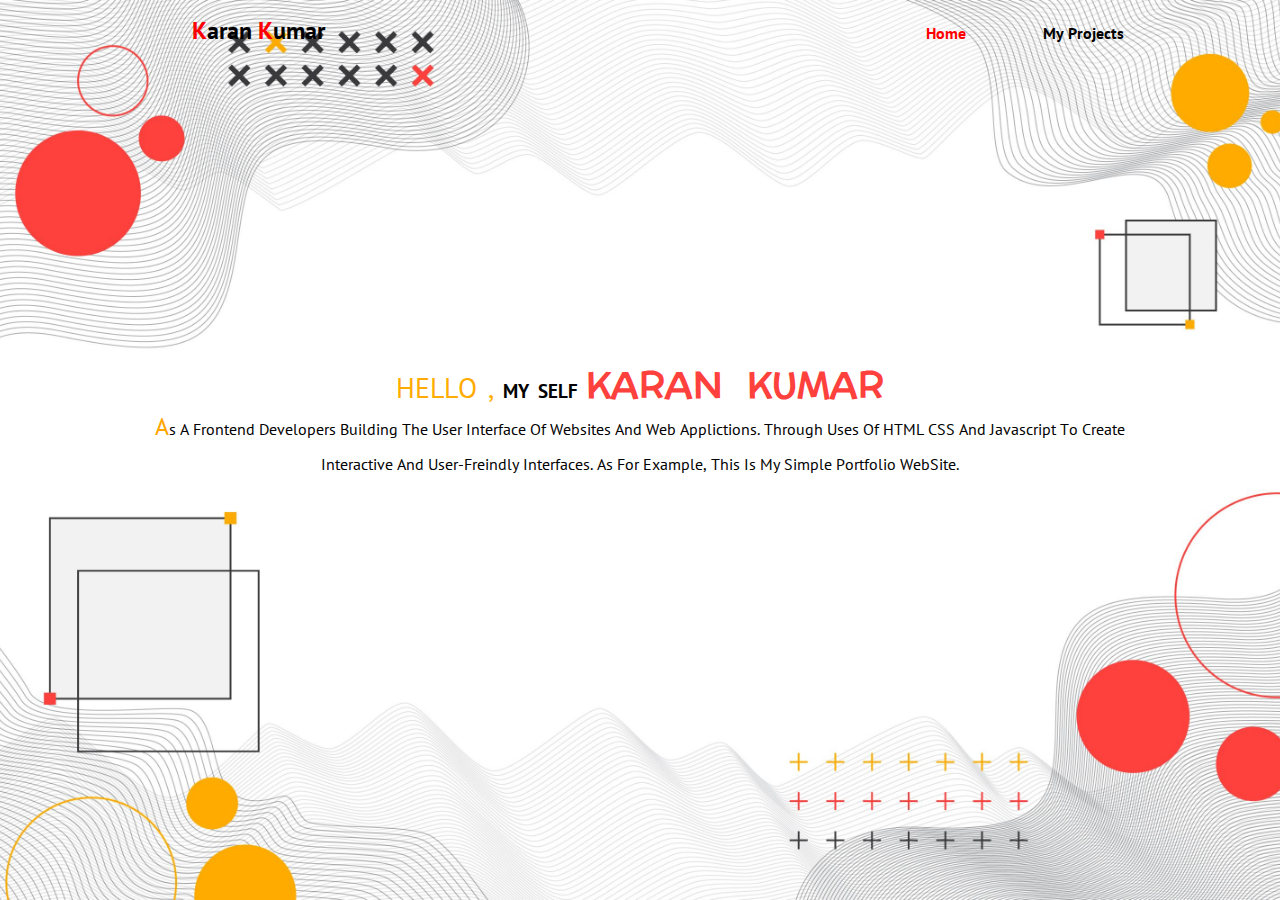
<file: index.html>
<!DOCTYPE html>
<html lang="en">

<head>
  <meta charset="UTF-8">
  <meta name="viewport" content="width=device-width, initial-scale=1.0">
  <title>PortFolio</title>
  <link rel="icon" type="image/svg+xml" href="./assets/logo.svg" />
  <link rel="stylesheet" href="style.css">
  <link rel="stylesheet" href="Home.css">
  <link rel="stylesheet" href="animation.css">
  <link rel="preconnect" href="https://fonts.googleapis.com">
  <link rel="preconnect" href="https://fonts.gstatic.com" crossorigin>
  <link href="https://fonts.googleapis.com/css2?family=PT+Sans&display=swap" rel="stylesheet">
  <link href="https://fonts.googleapis.com/css2?family=Kalnia:wght@300&family=PT+Sans&family=Preahvihear&display=swap"
    rel="stylesheet">
</head>

<body>

  <span class="bt">
    <img src="./Ball/sc.png " alt="cross">
    <img src="./Ball/sc1.png " alt="cross">
    <img src="./Ball/sc2.png " alt="cross">
    <img src="./Ball/sc3.png " alt="cross">
    <img src="./Ball/sc4.png " alt="cross">
  </span>
  <span class="tp">
    <img src="./Cross/cr.png" alt="cross">
    <img src="./Cross/cr1.png" alt="cross">
    <img src="./Cross/cr2.png" alt="cross">
    <img src="./Cross/cr3.png" alt="cross">
    <img src="./Cross/cr4.png" alt="cross">
  </span>

  <header>
    <input type="checkbox" id="check" >
    <label for="check" class="checkbtn" >
      <span class="menu tg menubtn"  id="menu">&#9776;</span>
    </label>
    <div class="nav">

      <div class="navhead"><span>K</span>aran <span>K</span>umar</div>
      <div class="list">
        <ul>
          <li class="navlist "><a href="index.html" class="active link">Home</a></li>
         
          <li class="navlist "><a href="MyProject.html" class="link">My Projects</a></li>
        </ul>
      </div>
    </div>

  </header>

  <section>

    <div class="cont">
      <h3><span> HELLO ,</span> MY SELF <span> KARAN KUMAR </span></h3>
      <p>As a frontend developers building the user interface of websites and web applictions. Through uses of HTML CSS
        and Javascript to create interactive and user-freindly interfaces. As for example, This is My Simple Portfolio
        WebSite. </p>
    </div>

  </section>
  <footer>

  </footer>

  <script src="index.js"></script>
</body>

</html>
</file>
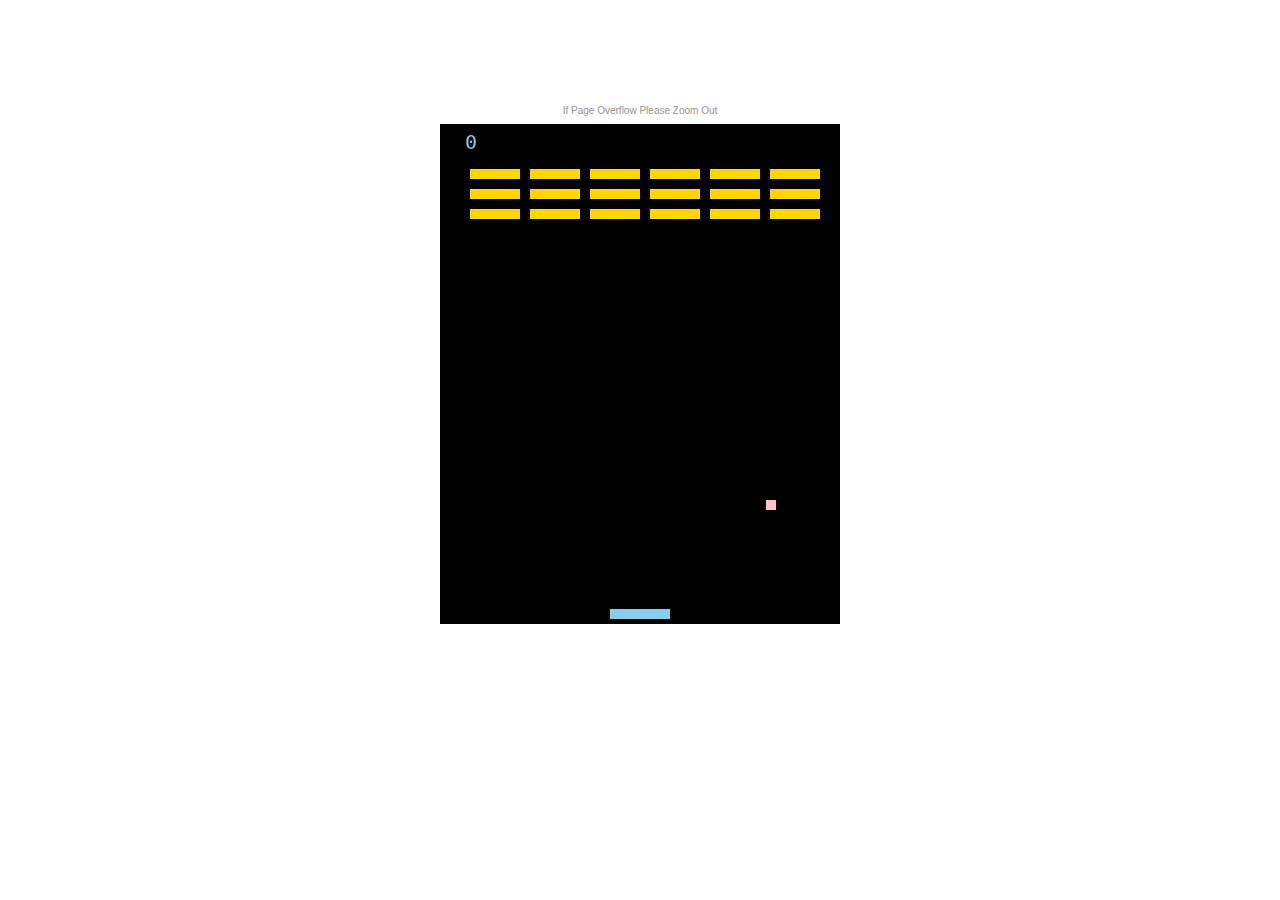
<file: Projects/BrickBall/index.html>
<!DOCTYPE html>
<html lang="en">
<head>
  <meta charset="UTF-8">
  <meta http-equiv="X-UA-Compatible" content="IE=Edge">
  <meta name="viewport" content="width=device-width, initial-scale=1">

  <title>HIT THE BRICK</title>
  
  <link rel="stylesheet" href="style.css">
</head>

<body>
  <p >If Page Overflow Please Zoom Out</p>
  <canvas id="board">
    
  </canvas>
  <div class="btns">
   <button id="reset" onclick="reset()" disabled>Play Again</button>
  </div>
  <script src="main.js"></script>
</body>
</html>
</file>
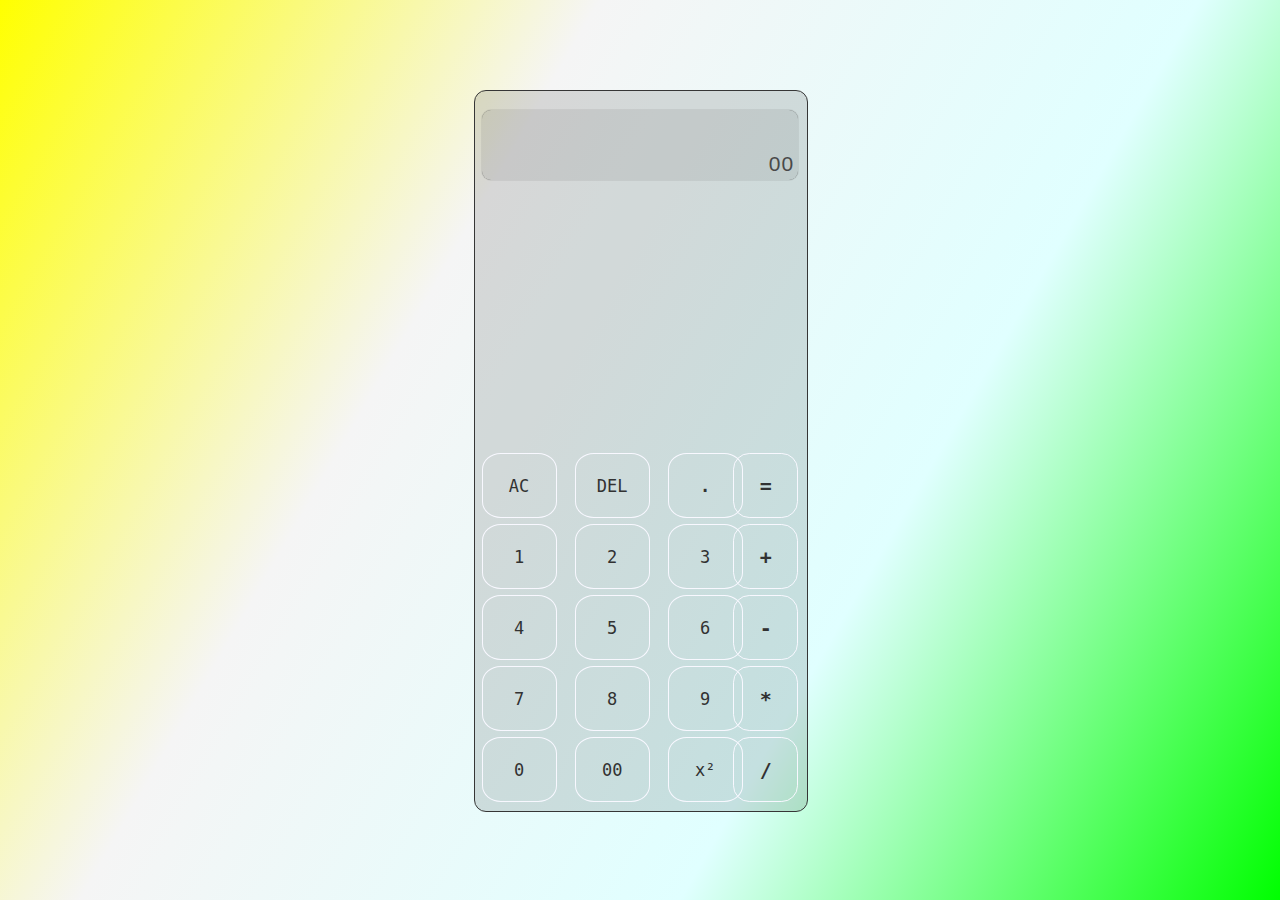
<file: Projects/Calculator/index.html>
<!DOCTYPE html>
<html lang="en">
<head>
  <meta charset="UTF-8">
  <meta http-equiv="X-UA-Compatible" content="IE=Edge">
  <meta name="viewport" content="width=device-width, initial-scale=1">

  <title>Calculator</title>
  
  <!-- HTML -->
  

  <!-- Custom Styles -->
  <link rel="stylesheet" href="style.css">
</head>

<body>
  <div class="cont">
  <div class="screen">00
  <div class="inpScreen" id="process"></div>
  </div>
  
  <div class="grid">
    <div>
  <button id="bg">AC</button>
  <button id="del">DEL</button>
  <button id="font">.</button>
    </div>
    <div>
  <button>1</button>
  <button>2</button>
  <button>3</button>
    </div>
    <div>
  <button>4</button>
  <button>5</button>
  <button>6</button>
    </div>
    <div>
  <button>7</button>
  <button>8</button>
  <button>9</button>
    </div>
    <div>
  <button>0</button>
  <button>00</button>
  <button>x²</button>
  </div>
  </div>
  <div class="cal">
  <button>=</button>
  <button>+</button>
  <button>-</button>
  <button>*</button>
  <button>/</button>

  </div>
  </div>
  
  <script src="main.js"></script>
</body>
</html>
</file>
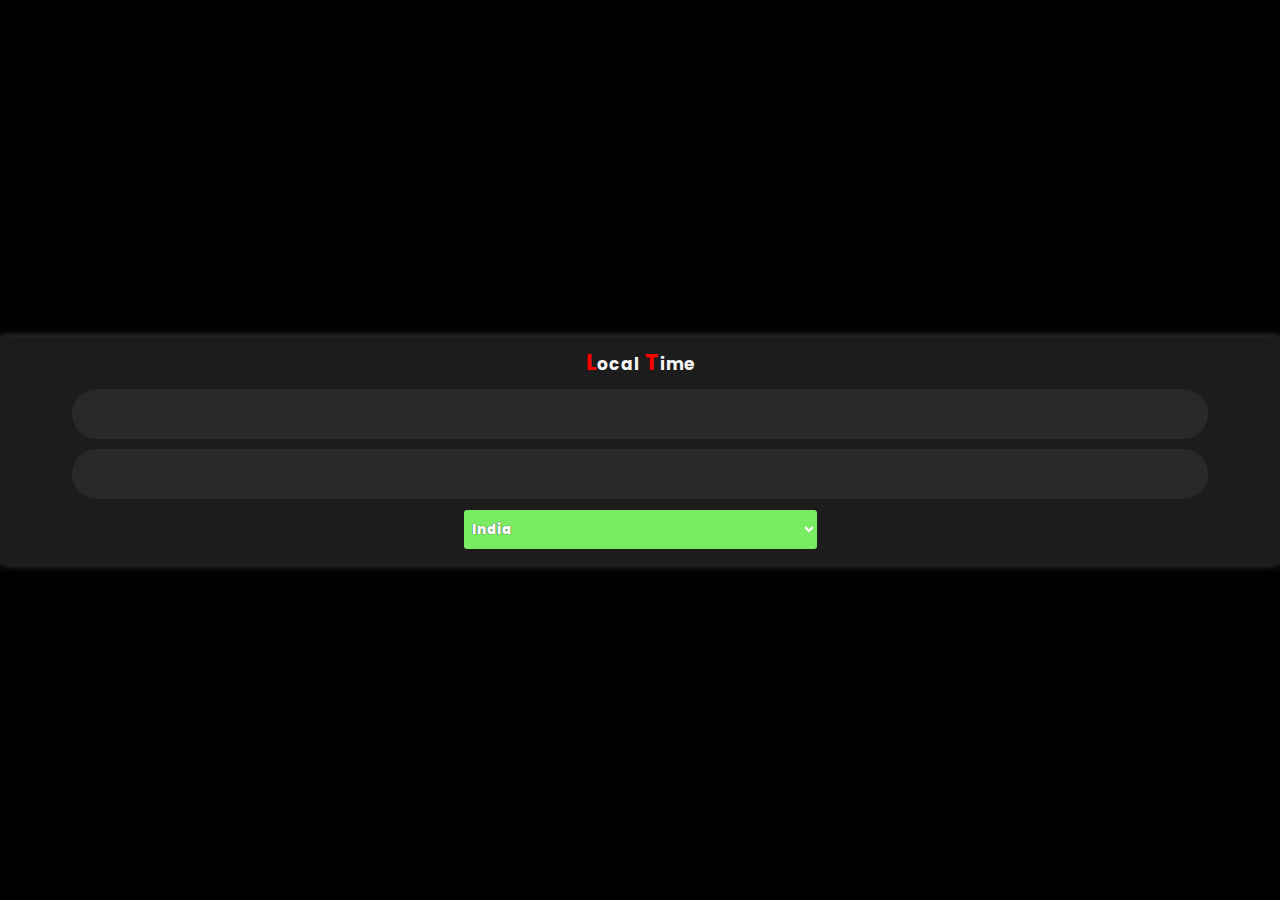
<file: Projects/LocalTime/index.html>
<!DOCTYPE html>
<html lang="en">
<head>
  <meta charset="UTF-8">
  <meta http-equiv="X-UA-Compatible" content="IE=Edge">
  <meta name="viewport" content="width=device-width, initial-scale=1">

  <title>Locale Country Time</title>
  
  <link rel="stylesheet" href="style.css">
  
    <link rel="preconnect" href="https://fonts.googleapis.com">
<link rel="preconnect" href="https://fonts.gstatic.com" crossorigin>
<link href="https://fonts.googleapis.com/css2?family=Montserrat+Alternates:wght@600&family=Open+Sans&family=Playpen+Sans:wght@400;500&family=Poppins:wght@200&family=Tilt+Neon&display=swap" rel="stylesheet">
  
</head>

<body>
  
  <div class="cont">
    <h3>Local <span class="span">T</span>ime</h3>
    <div id="D_show" class="div"></div>
    <div id="T_show" class="div"></div>
    <select id="country" class="select">
    </select>
    
  </div>

  <script type="module" src="main.js"></script>
</body>
</html>
</file>
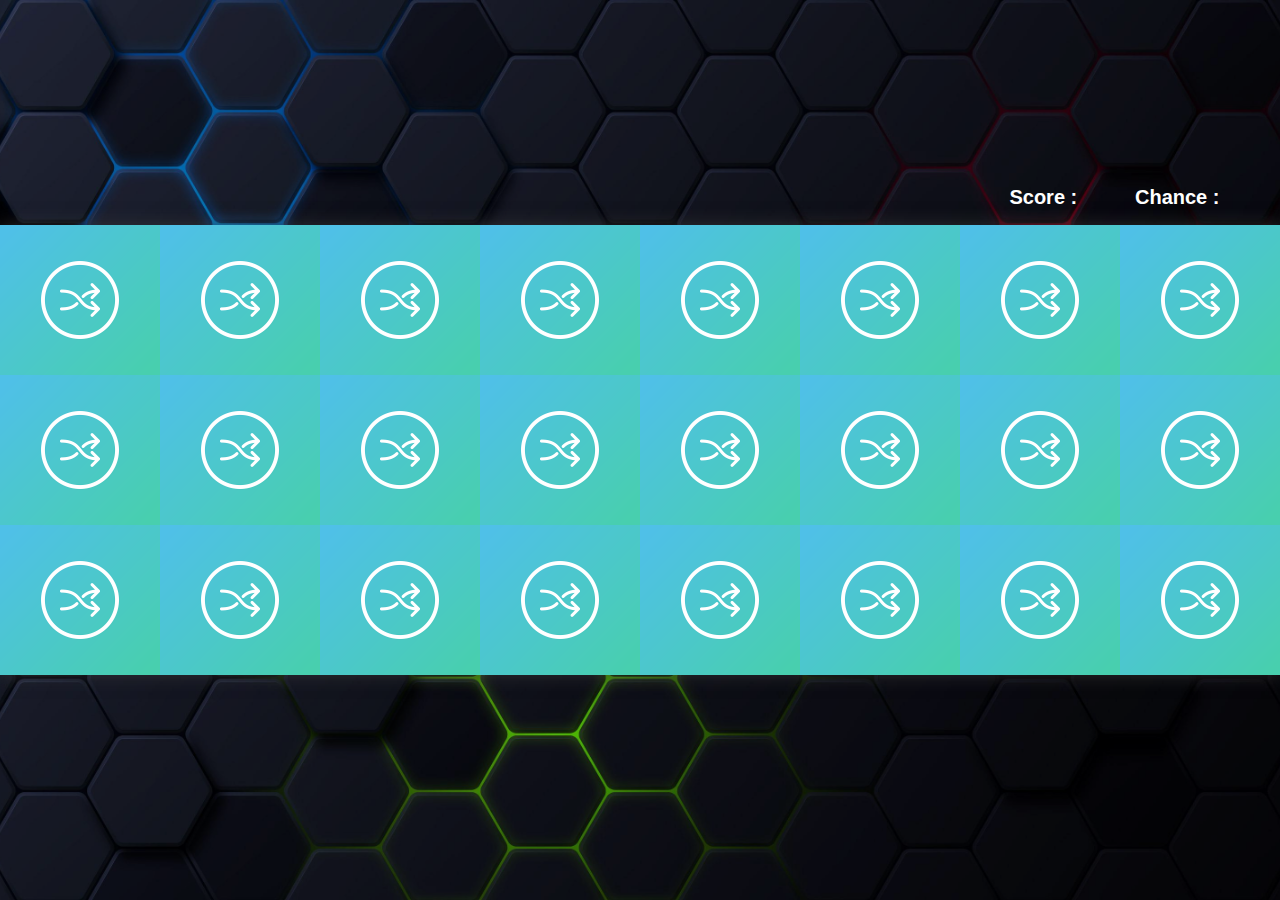
<file: Projects/Memory Game/index.html>
<!DOCTYPE html>
<html lang="en">
<head>
  <meta charset="UTF-8">
  <meta http-equiv="X-UA-Compatible" content="IE=Edge">
  <meta name="viewport" content="width=device-width, initial-scale=1">

  <title>Memory Game</title>
  
  <link rel="stylesheet" href="style.css">
</head>

<body>
  <div id="root">
    
    <div class="Numbers">
    <span id="score">Score : </span>
    <span id="no_of_try">Chance : </span>
    <br>
  </div>
  </div>
  
  <script src="main.js"></script>
</body>
</html>
</file>
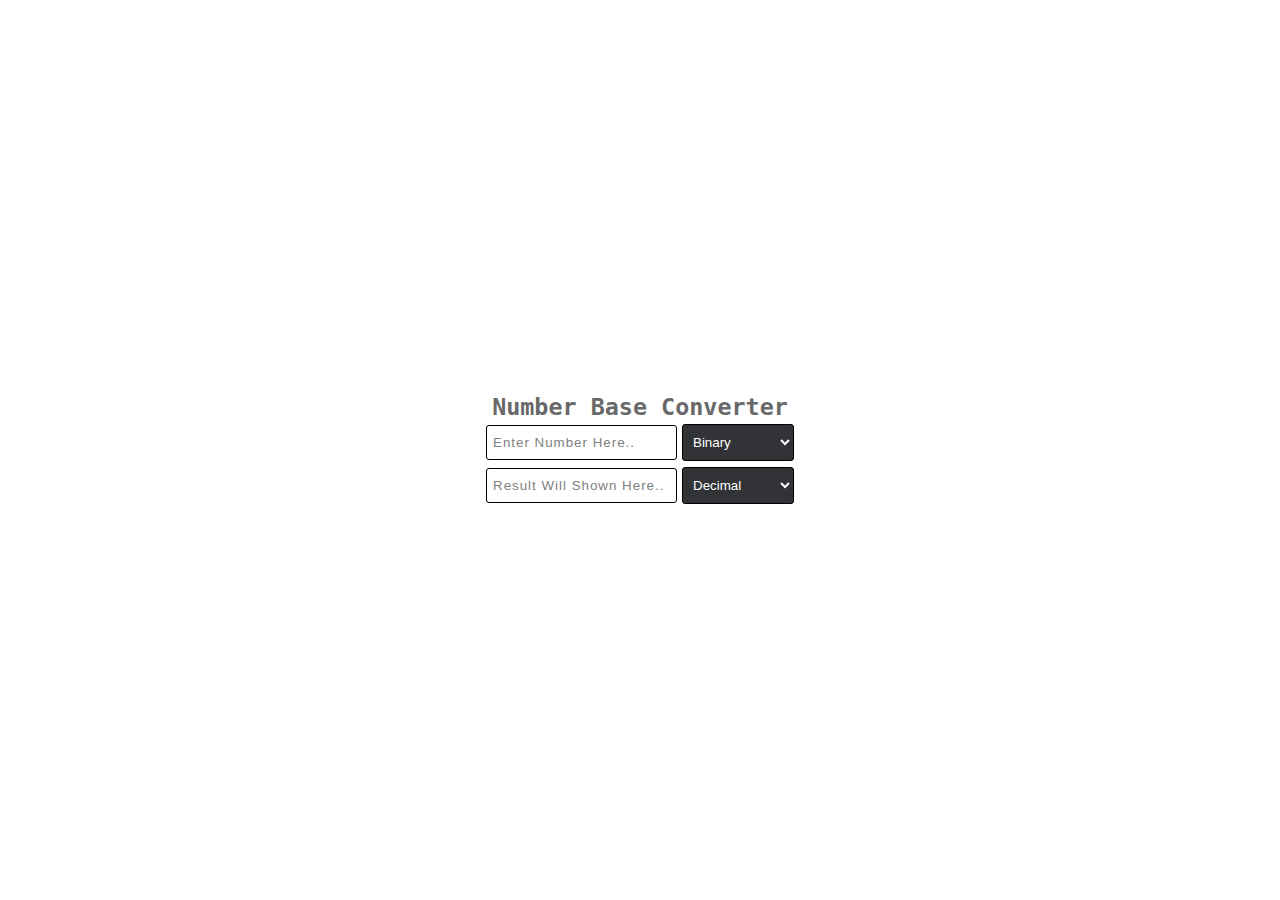
<file: Projects/Number Base Converter/index.html>
<!DOCTYPE html>
<html lang="en">
<head>
  <meta charset="UTF-8">
  <meta http-equiv="X-UA-Compatible" content="IE=Edge">
  <meta name="viewport" content="width=device-width, initial-scale=1">

  <title>Number Base Converter</title>
  
  <link rel="stylesheet" href="style.css">
</head>

<body>
  <div class="cont">
    <h3>Number Base Converter</h3>
    <div class="write">
  <input id="num" type="number" onkeyup="log()" onblur="log()" placeholder="Enter Number Here..">
  <select id="from" onchange="log()">
    <option class="from" value="2">binary</option> 
  <option class="from" value="8">octal</option>
  <option class="from" value="10">decimal</option> 
  <option class="from" value="16">hexadecimal</option>
  </select>
    </div>
  <div class="write">
  <input id="inpshow" readonly placeholder="Result Will Shown Here..">
  <select id="to" onchange="log()">
    <option value="2" class="to">binary</option>
    <option class="to" value="8">octal</option>
    <option class="to" value="10">decimal</option>
    <option class="to" value="16">hexadecimal</option>
  </select>
  </div>
  </div>
  <script src="main.js"></script>
</body>
</html>
</file>
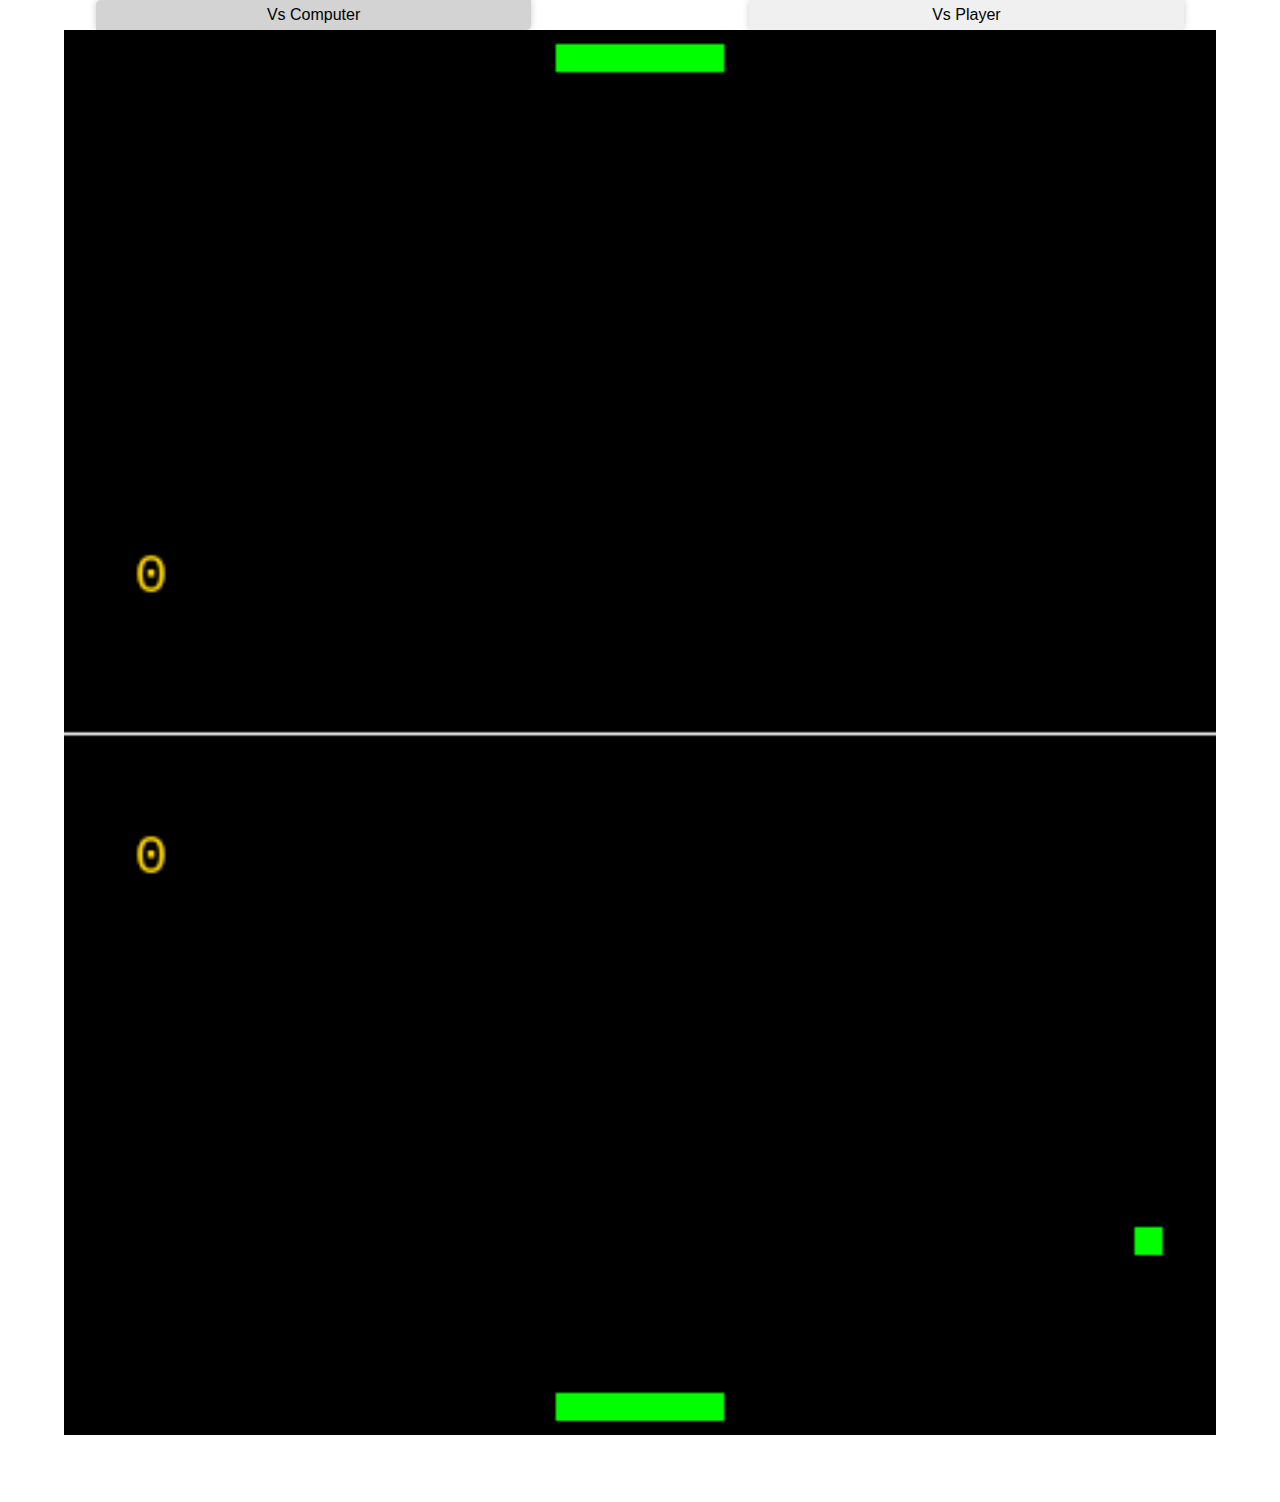
<file: Projects/PingPong/index.html>
<!DOCTYPE html>
<html lang="en">
<head>
  <meta charset="UTF-8">
  <meta http-equiv="X-UA-Compatible" content="IE=Edge">
  <meta name="viewport" content="width=device-width, initial-scale=1">

  <title>HIT THE BRICK</title>
  
  <link rel="stylesheet" href="style.css">
</head>

<body>
  <div class="btnwrapper">
    <button onclick="comp()" class="btn active">Vs Computer</button>
    <button onclick="play()" class="btn">Vs Player</button>
  </div>

  <div class="cont">
  <canvas id="board">
  </canvas>
  </div>
  <div class="btns">
   <button id="reset" onclick="reset()" disabled>Play Again</button>
  </div>
  <script src="main.js"></script>
</body>
</html>
</file>
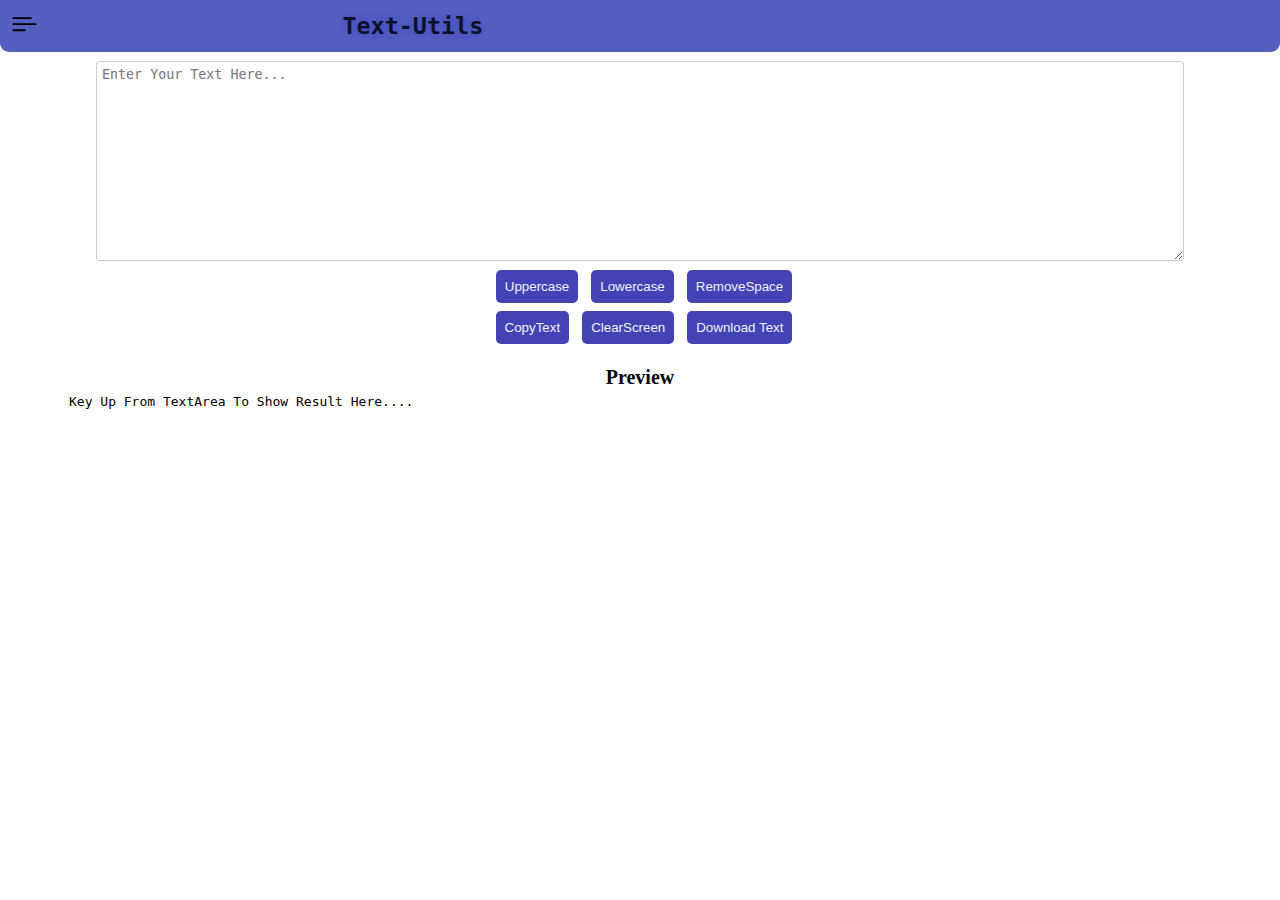
<file: Projects/TextUtils/index.html>
<!DOCTYPE html>
<html lang="en">
<head>
  <meta charset="UTF-8">
  <meta http-equiv="X-UA-Compatible" content="IE=Edge">
  <meta name="viewport" content="width=device-width, initial-scale=1">

  <title>Text-Utils</title>
  
  <link rel="stylesheet" href="style.css">
</head>

<body>
  <div class="nav">
    
    <div class="menubtn">
    <button id="menu">
      <svg clip-rule="evenodd" fill-rule="evenodd" fill="black" stroke-linejoin="round" stroke-miterlimit="2"
        width=" 29px" height="29px"
      viewBox="0 0 24 24" xmlns="http://www.w3.org/2000/svg"><path d="m13 16.745c0-.414-.336-.75-.75-.75h-9.5c-.414 0-.75.336-.75.75s.336.75.75.75h9.5c.414 0 .75-.336.75-.75zm9-5c0-.414-.336-.75-.75-.75h-18.5c-.414 0-.75.336-.75.75s.336.75.75.75h18.5c.414 0 .75-.336.75-.75zm-4-5c0-.414-.336-.75-.75-.75h-14.5c-.414 0-.75.336-.75.75s.336.75.75.75h14.5c.414 0 .75-.336.75-.75z" fill-rule="nonzero"/></svg>
      
    </button>
    <div class="list" id="list">
      <li><span class="outer" id="outer" onclick="modechange()">
        <span class="inner" id="inner"></span>
      </span></li>
    </div>
    </div>
    
    <div class="title">
      <h3>Text-Utils</h3>
    </div>
    
  </div>
  
  <div id="cont">
  <div class="box">
    <div class="inputarea">
      <textarea id="textarea" class="textarea" placeholder="Enter Your Text Here..." onchange="change()"></textarea>
    </div>
    <div class="button">
      <button onclick="upper()" id="up" class="funbtn">Uppercase</button>
      <button onclick="lower()" class="funbtn">Lowercase</button>
      <button onclick="space()" class="funbtn">RemoveSpace</button>
    </div>
    <div class="button">
       <button onclick="copy()" class="funbtn">CopyText</button>
       <button onclick="cl()" class="funbtn">ClearScreen</button>
       <button id="savebtn" class="funbtn">Download Text</button>
    </div>
  </div>
  <div class="box">
    <h4>Preview</h4>
    <p id="para" class="para">Key Up From TextArea To Show Result Here....</p>
  </div>
  </div>
  <script src="main.js"></script>
</body>
</html>
</file>
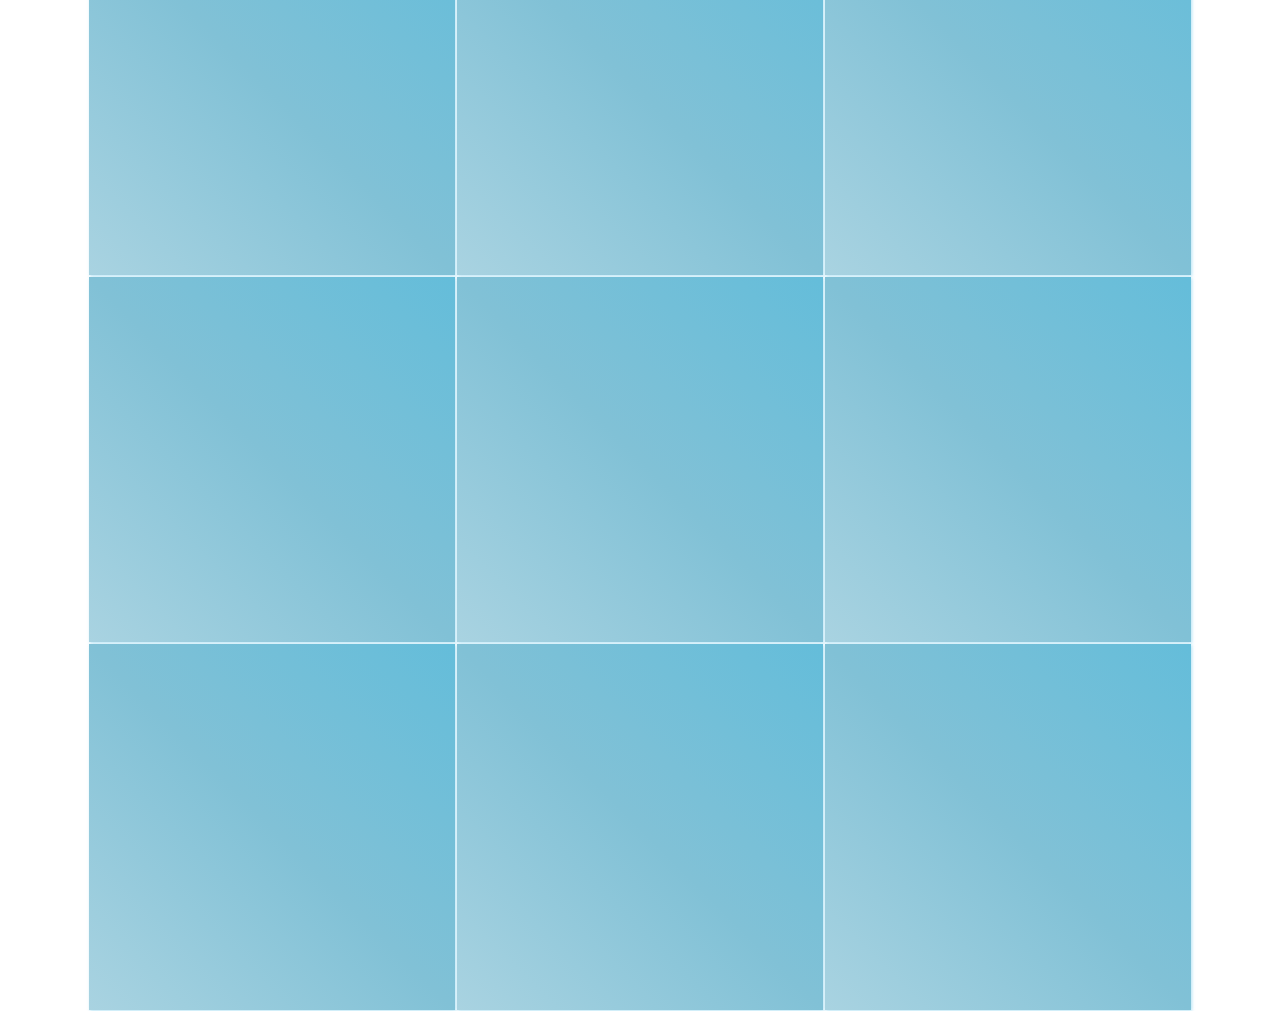
<file: Projects/Tic-Tac-Toe/index.html>
<!DOCTYPE html>
<html lang="en">
<head>
  <meta charset="UTF-8">
  <meta http-equiv="X-UA-Compatible" content="IE=Edge">
  <meta name="viewport" content="width=device-width, initial-scale=1">

  <title>Tic-Tac-Toe</title>
  
  <link rel="stylesheet" href="style.css">
</head>

<body>
  <div class="cont">
  <h4 id="res">Player X Won</h4>
  <h4 id="chnc">Player X Chance</h4>
  <div id="root">
  </div>
  <div class="btn">
  <button type="button" class="btnrest" id="btnrest">Reset</button>
  </div>
  </div>
  <script src="main.js"></script>
</body>
</html>
</file>
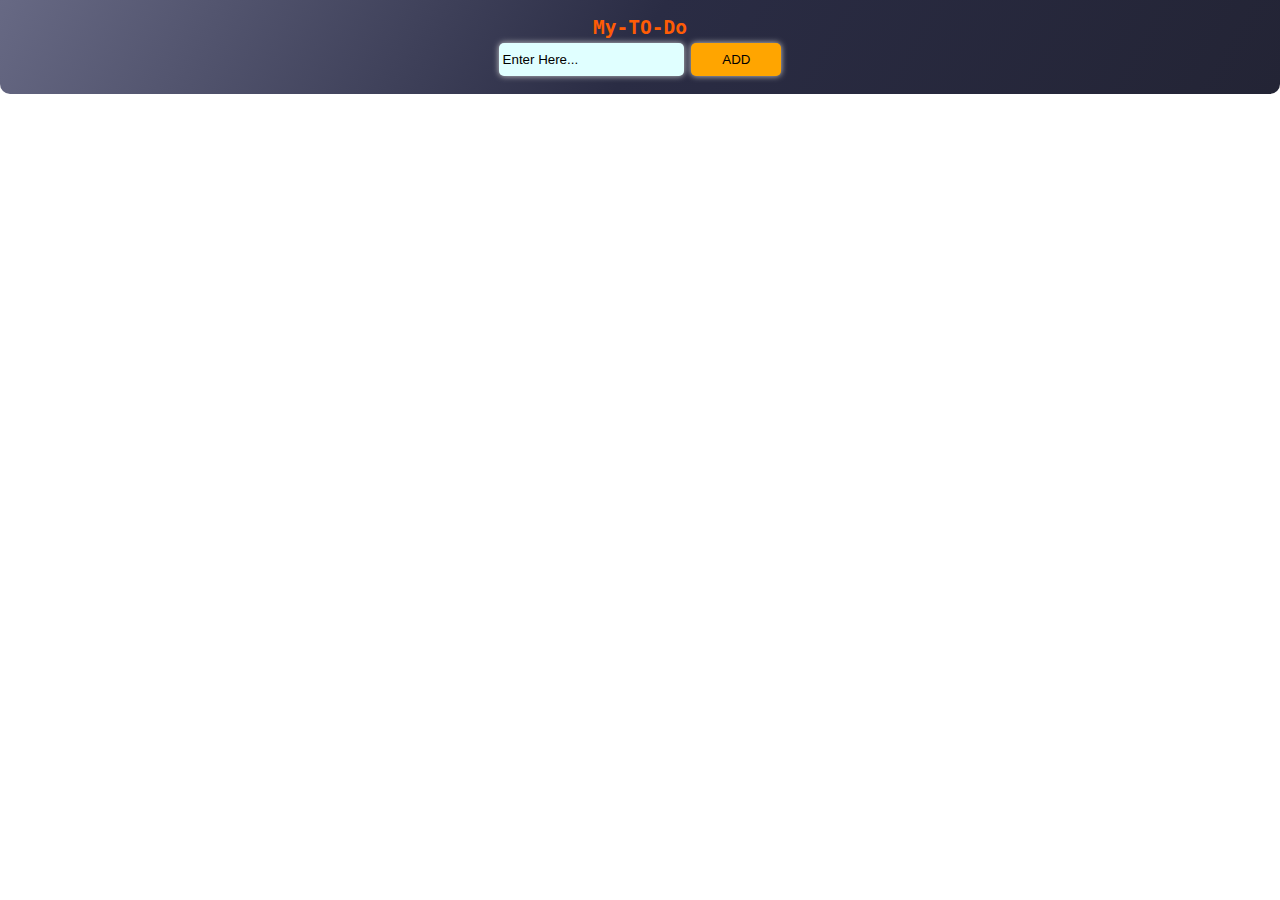
<file: Projects/ToDo/index.html>
<!DOCTYPE html>
<html lang="en">
<head>
  <meta charset="UTF-8">
  <meta http-equiv="X-UA-Compatible" content="IE=Edge">
  <meta name="viewport" content="width=device-width, initial-scale=1">

  <title>To-Do</title>
  
  <link rel="stylesheet" href="style.css">
</head>

<body>
  <div class="Box">
    <h2>My-TO-Do</h2>
    <input type="text" placeholder="Enter Here..." required class="input">
    <button class="add" onclick="add()">ADD</button>
  </div>
  <ul class="ul">
  
  </ul>
  
  <script src="main.js"></script>
</body>
</html>
</file>
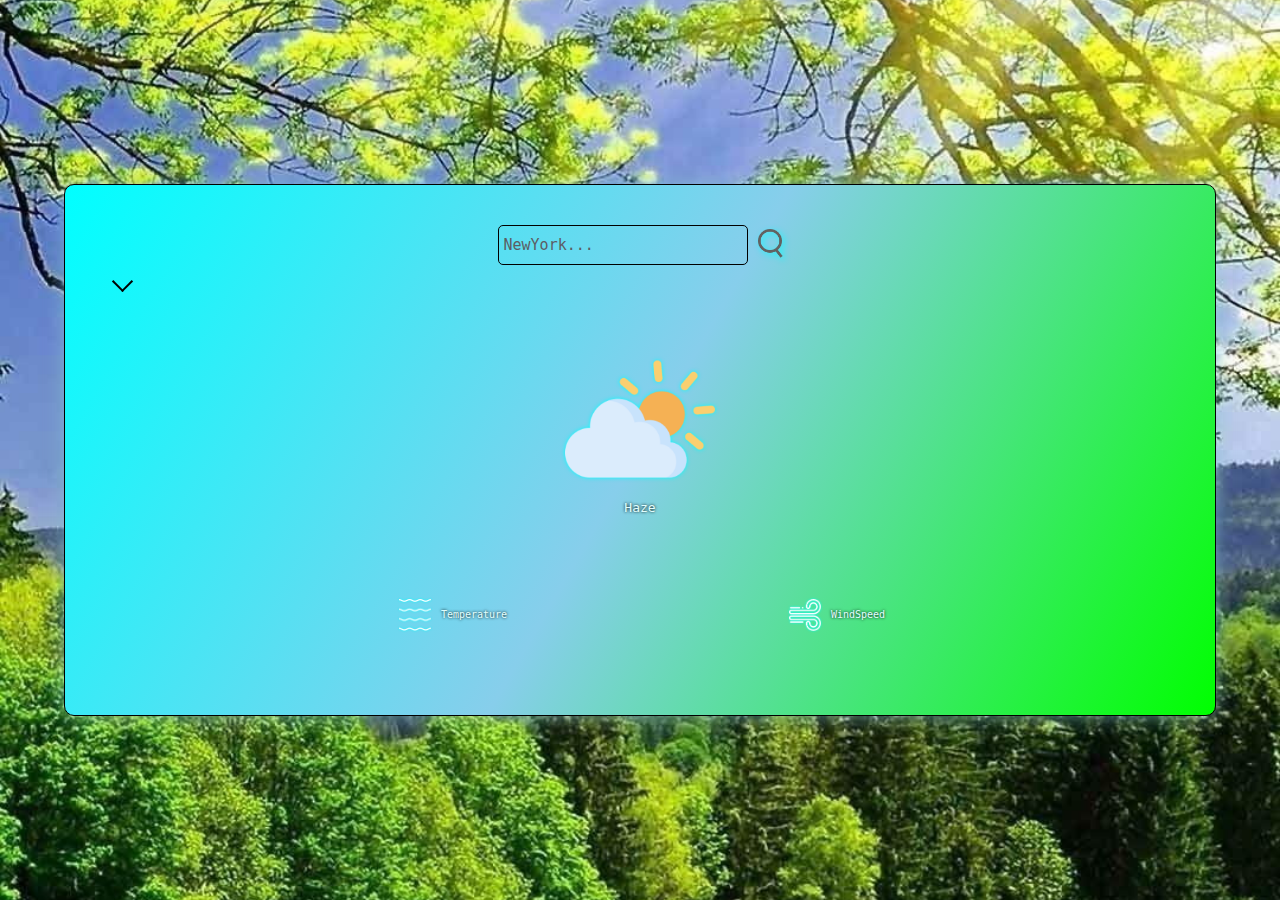
<file: Projects/WeatherApp/index.html>
<!DOCTYPE html>
<html lang="en">
<head>
  <meta charset="UTF-8">
  <meta http-equiv="X-UA-Compatible" content="IE=Edge">
  <meta name="viewport" content="width=device-width, initial-scale=1">

  <title>HTML</title>
  
  <!-- HTML -->
  

  <!-- Custom Styles -->
  <link rel="stylesheet" href="style.css">
</head>
<body>
  <div class="box">
    <div class="search_area">
  <input type="text" id="search" placeholder="NewYork...">
 
  <button id="submit"><img src="search.png" alt="search.png"></button>
    </div>
     <div class="abs">
       <button></button>
  <div class="drop">
    <ul>
      <li>Patna</li>
       <li>Goa</li>
        <li>New York</li>
        <li>Sydney</li>
        <li>Mumbai</li>
        <li>Washington</li>
        <li>Denmark</li>
        <li>Atlantic</li>
        <li>bangalore</li>
        <li>Delhi</li>
        <li>Paris</li>
        <li>London</li>
        <li>Atlanta </li>
        <li>Greece</li>
        <li>Tokyo</li>
        <li>Srinagar</li>
        <li>Wuhan</li>
        <li>Texas</li>
        <li>Bangkok</li>
        <li>Berlin</li>
        <li>Rio</li>
        <li>Chicago</li>
        <li>California</li>
        <li>tori</li>
    </ul>
  </div>
  </div>
    <div class="main_area">
      <img src="mist.png" alt="hl" id="img">
      <h3 id="head"></h3>
      <p id="text">Haze</p>
    </div>
    <div class="down_area">
      <div class="img_p">
        <img src="humidity.png" alt="">
        <div class="flex">
        <p id="temp"></p>
        <p id="hum">Temperature</p>
        </div>
      </div>
       <div class="img_p">
        <img src="wind.png" alt="">
        <div class="flex">
        <p id="speed"></p>
        <p id="hum">WindSpeed</p>
        </div>
      </div>
    </div>
  </div>
  <script src="main.js"></script>
</body>
</html>
</file>
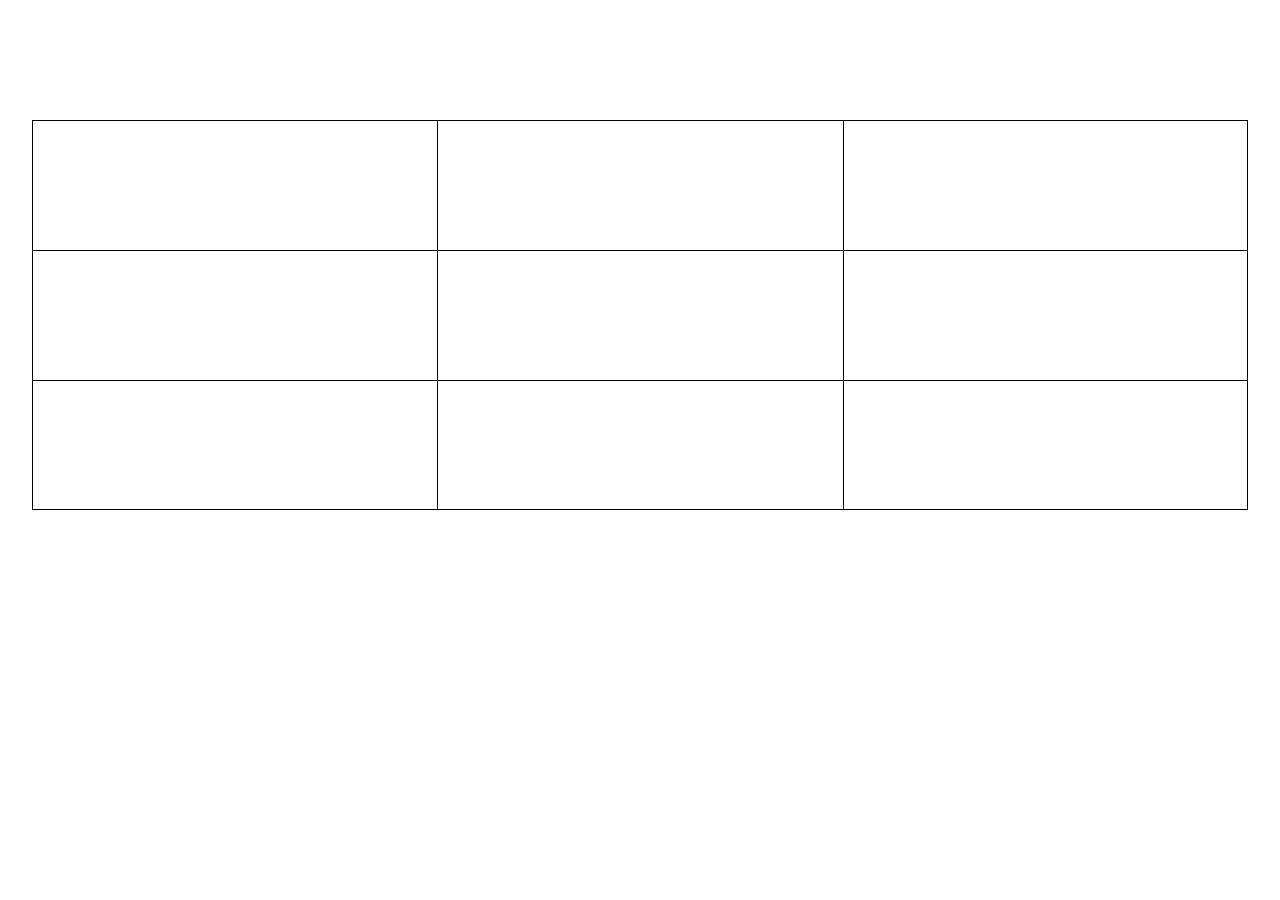
<file: Projects/WhacAMole/index.html>
<!DOCTYPE html>
<html lang="en">

<head>
  <meta charset="UTF-8">
  <meta http-equiv="X-UA-Compatible" content="IE=Edge">
  <meta name="viewport" content="width=device-width, initial-scale=1">

  <title>Whac a Mole</title>

  <link rel="stylesheet" href="style.css">
</head>

<body>
  
  <h2 id="time"></h2>
  <h2 id="score"></h2>
  
  <div class="cont">
    <div class="square" id="s1"></div>
    <div class="square" id="s2"></div>
    <div class="square" id="s3"></div>
    <div class="square" id="s4"></div>
    <div class="square" id="s5"></div>
    <div class="square" id="s6"></div>

    <div class="square" id="s7"></div>
    <div class="square" id="s8"></div>
    <div class="square" id="s9"></div>
   <button id="btn">Play Again</button>
  </div>
  <script src="main.js"></script>
</body>

</html>
</file>
<file: style.css>
* {
    margin: 0;
    padding: 0;
    box-sizing: border-box;
    text-decoration: none;
    list-style: none;
    font-family: 'PT Sans', sans-serif;
    font-kerning: none;
}

body {
    background: url("./bg/white.jpg");
    background-position: center;
    background-size: cover;
    min-height: 100vh;
    background-repeat: no-repeat;
}

.bt {
    position: absolute;
    bottom: 0;
    left: 0;
    text-align: center;
    right: 0;
    display: flex;
    justify-content: space-evenly;
    transition: 0.3s;
    z-index: -111;
}

.tp {
    position: absolute;
    top: 0;
    left: 0;
    text-align: center;
    right: 0;
    display: flex;
    justify-content: space-evenly;
    transition: 0.3s;
    z-index: -111;
}

.bt img {
    height: 40px;
    animation: go 5s linear infinite;
    z-index: -1;
    opacity: 0;
}

.tp img {
    height: 40px;
    animation: come 5s linear infinite;
    z-index: -1;
    opacity: 0;
}

.nav {
    display: flex;
    justify-content: space-between;
    align-items: baseline;
    padding: 15px 0px;
    z-index: 1111;
}

.nav .navhead {
    cursor: pointer;
    margin-left: 8em;
    font-size: 1.5em;
    font-weight: 600;
}

.nav .navhead span {
    color: red;
}

.nav .list ul {
    display: flex;
    width: 350px;
    margin-right: 5em;
    justify-content: space-evenly;
    align-items: center;
}

.nav .list ul li a {
    color: black;
    cursor: pointer;
    font-weight: 600;

}

.nav .list ul li {
    transition: 0.3s;
}

.nav .list ul li:hover {
    transform: translateY(-6px);
}

.active {
    color: red !important;
}

input#check {
    display: none;

}

.menu {

    font-size: 1.5em;
    display: none;
}

@media only screen and (max-width:800px) {

    .nav .navhead {
        margin-left: 2em;
    }

    .nav .list ul {
        margin-right: 2em;
    }
}

@media only screen and (max-width:600px) {

    .nav .navhead {
        margin-left: 0.5em;
    }

    .nav .list ul {
        margin-right: 0em;
    }
}

@media only screen and (max-width:550px) {
    header {
        display: flex;
        justify-content: space-between;
        align-items: baseline;
        padding: 5px 16px;
        position: relative;
    }

    .nav .navhead {
        margin-left: 0.5em;
        display: inline-block;
    }

    .nav .list ul {
        position: absolute;
        display: block;
        top: 100%;
        left: 0;
        line-height: 50px;
        width: 100%;
        height: 50vh;
        text-align: center;
        display: none;
        transition: all 0.3s;

    }

    .nav .list ul li:hover {
        transform: translateY(-6px);
    }

    #check {
        display: inline-block;
    }

    .menu {
        display: inline-block;
        color: red !important;
        font-weight: 700;
    }

    #check:checked~.nav .list ul {
        display: block;
    }

    .cont {
        margin: 20px auto;
        line-height: 25px;
    }
}

@media only screen and (min-width:1970px) {
    .nav .navhead span {
        color: orange !important;
    }
}
</file>
<file: Home.css>
.cont{
    width: 80vw;
    height: 80vh;
    margin: 5px auto;
    display: flex;
    justify-content: center;
    align-items: center;
    flex-direction: column;
    text-align: center;
    line-height: 35px;
    cursor: default;
    z-index: 11;
}
.cont h3{
    word-spacing: 0.1cm;
}
.cont h3 span:nth-child(1){
    font-size: 1.5em;
    word-spacing: 0.1cm;
    color: #ffab00;
    font-weight: 500;
}
.cont h3 span:nth-child(2){
    font-size: 1.9em;
    word-spacing: 0.3cm;
    color: #fe413d;
   
    font-family: 'Preahvihear', sans-serif;
    transition: all 0.5s; 
}
.cont p{
    text-transform: capitalize;
}
.cont p::first-letter{
  color: orange;
  font-size: 1.5em;
}
</file>
<file: animation.css>
@keyframes go {
    0%{
        opacity: 0;
    }
    25%{
        transform: translateY(-35vh);
        opacity: 0.70;
        scale: 0.7 0.7;
    }
    50%{
        transform: translateY(-46vh);
        scale: 1.3 1.3;
    }
    75%{
        transform: translateY(-18vh);
        scale: 1 1;
    }
    100%{
        transform: translateY(0vh);
        opacity: 0.30;
    }
}

@keyframes come {
    0%{
        opacity: 0;
    }
    50%{
        transform: translateY(46vh);
        opacity: 0.80;
        scale: 0.7 0.7;
    }
    100%{
        transform: translateY(-120vh);
        opacity: 0.30;
      
    }
}

img:nth-child(2){
    animation-delay: 2s;
}
img:nth-child(3){
    animation-delay: 4s;
}
img:nth-child(4){
    animation-delay: 6s;
}
img:nth-child(5){
    animation-delay: 8s;
}
</file>
<file: Projects/BrickBall/style.css>
body {
    font-size: 15pt;
    display: flex;
    align-items: center;
    justify-content: center;
    min-height: 90vh;
    flex-direction: column;
}
*{
  margin: 0;
  padding: 0;
  box-sizing: border-box;
}
canvas{
  background: black;
}
.btns{
  text-align: center;
}
button{
  padding: 12px 20px;
  border: 1px solid black;
  margin: 5px 6px;
  font-size: 40px;
  font-weight: 900;
  text-align: center;
  opacity: 0;
  border-radius: 9px;
}
p{
  margin-bottom: 8px;
  font-family: sans-serif;
  font-size: 0.5em;
  color: #949494;
}
</file>
<file: Projects/Calculator/style.css>
body {
    font-size: 15pt;
    height: 100vh;
    display: flex;
    background: linear-gradient(120deg,yellow,whitesmoke,lightcyan,lime);
    
}
*{
  margin: 0;
  padding: 0;
  box-sizing: border-box;
  font-family: monospace;
}
#del{
  font-size: 17px;
  font-weight: 500;

}
.cont{
  height: 60vh;
  width: 85vw;
  max-height: 60vh;
  max-width: 85vw;
 margin: auto auto;
 position: relative;
 
}
.cont::before{
  content: "";
  position: absolute;
  height: 100%;
  width: 100%;
  border-radius: 12px;
  border: 0.1px solid #363636;
  background: rgba(0,0,0,0.120);
  filter: blur(0.5px);
  top: 0;
  left: 0;
}
.grid{
display: flex;
flex-direction: column;
position: absolute;
bottom: 5px;
left: 5px;
}
.grid div button{
  min-height: 65px;
  min-width: 75px;
  max-height: 65;
  max-width: 75px;
  font-size: 17px;
  border-radius: 25%;
  text-align: center;
  border: none;
  margin: 3px;
}
.cal{
  position: absolute;
  right: 5px;
  bottom: 5px;
  display: flex;
  flex-direction: column;
  justify-content: space-around;
}
.cal button{
  min-height: 65px;
  min-width: 65px;
  border-radius: 25%;
  font-weight: 900;
  font-size: 20px;
  border: none;
  margin: 3px;
}
.op{
  height: 90px;
  width: 75vw;
  display: flex;
  
  align-items: center;
  position: absolute;
  top: 50px;
}
.op button{
 height: 60px;
 width: 60px;
 border: none;
 border-radius: 20%;
 margin: 9px;
}
.screen{
  position: relative;
  height: 70px;
  width: 95%;
  margin: 20px auto 0px auto;
  display: flex;
  font-size: 21px;
  color: #494949;
  flex-direction: column;
  letter-spacing: 1px;
  font-weight: 400 !important;
  transition: all 0.3s;
  justify-content: flex-end;
  align-items: flex-end;
  font-family: Impact, Haettenschweiler, 'Arial Narrow Bold', sans-serif;
  background: #38383817;
  box-shadow: 0px 0px 1px #545454;
  border-radius: 9px;
  padding: 4px;
  overflow: hidden;
}
button{
  transition: 0.3s;
  font-size: 15px ;
  background-color: transparent;
  color: #323232 !important;
  border: 1px solid ghostwhite !important;
}
button:focus{
-webkit-animation: my 0.3s ease-out 1;
-o-animation: my 0.3s ease-out 1;
animation: my 0.3s ease-out 1;
}
@keyframes my{
  0%{
     scale: 1 1;
  }
  50%{
    scale: 0.9 0.9;
  }
  100%{
    scale: 1 1;
  }
}

.div{
  margin-top: 3px;
  font-size: 24px;
  color: #FFA600;
}
button:hover{
  color: #000000 !important;
   
}
#font{
  font-weight: 900;
  text-align: center;
}
#bg{
  font-weight: 500;
}
.inpScreen{
  background: transparent;
  height: 50%;
  width: 100%;
  position: absolute;
  top: 0;
  right: 0;
  color:  #494949;
  display: flex;
  justify-content: end;
  padding-top: 5px;
  padding-right: 5px;
}
@media only screen and (min-width:700px) {
  body{
    background-color: red;
  }
  .cont{
   min-height: 80vh !important;
    width: 26vw !important;
  }
}
</file>
<file: Projects/LocalTime/style.css>
body {
    font-size: 15pt;
    display: flex;
    height: 100vh;
    align-items: center;
    justify-content: center;
    background: #000000
}
*{
  margin: 0;
  padding: 0;
  box-sizing: border-box;
  font-family:  'Poppins', sans-serif !important;
}

.cont{
  display: flex;
  flex-direction: column;
  justify-content: center;
  align-items: center;
  padding: 9px;
  background: #1C1C1C;
  width: 100vw;
  box-shadow: 0px 0px 9px #FFFCFC4D;
}

.cont .div{
  width: 90%;
  min-height: 50px;
  display: flex;
  align-items: center;
  justify-content: center;
  margin: 5px 0px 5px 0px;
  color: #FF5A5A;
  background: #CFCFCF12;
  border-radius: 25px;
  flex-grow: 1;
}
.cont .select{
  padding: 9px 4px;
  outline: none;
  background: #79EC64;
  color: #FFFFFF;
  font-weight: 900;
  border: none;
  border-radius: 3px;
  margin: 6px 0px;
  text-shadow: 0px 0px 1px black;
}

h3{
  color: whitesmoke;
  font-size: 17px;
  margin-bottom: 5px;
  letter-spacing: 1px;
}
h3::first-letter{
  font-size: 1.3em;
  color: red;
}

.span{
  font-size: 1.3em !important;
  color: red !important;
}
</file>
<file: Projects/Memory Game/style.css>
body {
    font-size: 15pt;
    display: flex;
    flex-direction: column;
    justify-content: center;
    height: 100vh;
    align-items: center;
    font-weight: 900;
    background: rgba(0,0,0,0.25) url("bg.jpg");
  background-repeat: no-repeat;
  background-size: cover;
  background-blend-mode: darken;
  background-position: center;
}

*{
  margin: 0;
  padding: 0;
  box-sizing: border-box;
  font-family: -apple-system, BlinkMacSystemFont, 'Segoe UI', Roboto, Oxygen, Ubuntu, Cantarell, 'Open Sans', 'Helvetica Neue', sans-serif;

}
#root{
  display: flex;
  flex-flow: wrap;
  background: #FFFFFF2E;
  position: relative;
  box-shadow: 0px 0px 16px #3B3B3BA8;
}

.span_box{
  height: calc(100vw/4.3);
  width:  calc(100vw/4);
  object-fit: cover;
  text-align: center;
}
.Numbers{
  position: absolute;
  top: -50px;
  right: 16px;
  width: fit-content;
  padding: 9px 9px;
}
.Numbers span{
  min-width: 120px;
  padding: 2px 0px;
  font-weight: 900;
  color: white;
  display: inline-block;

}

@media only screen and (min-width:700px){
  .span_box{
    height: 150px !important;
    width:  calc(100vw/8);
    object-fit: cover;
    background-position: center;
    text-align: center;
  }
}
</file>
<file: Projects/Number Base Converter/style.css>
*{
  margin: 0;
  padding: 0;
  box-sizing: border-box;
}
body {
    font-size: 15pt;
}
.cont{
  display: flex;
  justify-content: center;
  flex-direction: column;
  align-items: center;
  height: 100vh;
  padding: 8px;
  width: 100vw;
}
input,select{
  padding: 9px 6px;
  margin: 3px 0px 3px 0px;
  border: none;
  border: 1px solid black;
  border-radius: 3px;
  transition: 0.3s;
}
select{
  background: #313336;
  color: white;
  text-transform: capitalize;
}
input{
  letter-spacing: 1px;
}
:focus{
  outline: none;
  
}
input:focus{
  box-shadow: 0px 0px 1px 3px #A5CCF3;
}
::placeholder{
  color: gray;
}

h3{
  color: dimgray;
  font-family: monospace;
}
</file>
<file: Projects/PingPong/style.css>
body {
    font-size: 15pt;
    display: flex;
    align-items: center;
    flex-direction: column;
    justify-content: center;
    min-height: 90vh;
}
*{
  margin: 0;
  padding: 0;
  box-sizing: border-box;
}
canvas{
  background: black;
  width: 100%;
}
.btns{
  text-align: center;
}
#reset{
  padding: 12px 20px;
  margin: 5px 6px;
  font-size: 1.2em;
  font-weight: 670;
  text-align: center;
  opacity: 0;
  box-shadow: 0px 0px 12px #ccc;
  border-radius: 5px;
  border: none;
  font-family: sans-serif;
}
#slider{
  padding: 20px 9px;
  width: 100vw;
}
.cont{
  width: 90vw;
}
.btn{
  width: calc(100%/2.5);
  padding: 6px 9px;
  border: none;
  background: transparent;
  font-size: 1rem;
  font-family: sans-serif;
  background: #42424214;
  box-shadow: 0px 0px 7px #ccc;
  border-top-left-radius: 5px;
  border-bottom-right-radius: 5px;
}
.active{
  background: #4242423B;
}
.btnwrapper{
  width: 85vw;
  margin: 0 auto;
  display: flex;
  justify-content: space-between;
}
</file>
<file: Projects/TextUtils/style.css>
*{
  margin: 0;
  padding: 0;
  box-sizing: border-box;
}
body {
    font-size: 15pt;
    
}
.nav{
  display: flex;
  align-items: center;
  padding: 5px ;
  border-radius: 9px;
  border-top-left-radius: 0;
  border-top-right-radius: 0;
  background: #555EC1;


}
.menubtn{
  position: relative;
}
.menubtn button{
  
  padding: 5px;
   background: transparent;
  border: none;
  
  border-radius: 3px;
}
.menubtn .list{
  position: absolute;
  top: 37.2px;
  border-radius: 9px;
  box-shadow: 1px 1px 6px gray;
  width: 100vw;
  left: -5px;
  height: 0px;
  overflow-y: hidden;
  transition: 0.2s;
 
}
.menubtn .list li{
  list-style: none;
  padding: 8px 0px 8px 20px;
  color: #DEE1FB;
  border-bottom: 1px solid #ccc;
  background: #8085BE;
  font-family: Georgia, 'Times New Roman', Times, serif;
  font-size: 15px;
}
.title{
  text-align: center;
  margin-left: 23.5%;
  
  color: #0E1029;
  text-shadow: 0px 0px 8px #3845C1;
  font-family: monospace;
}
.outer{
  background: #9A9DC4;
  display: flex;
  padding: 2px 5px 3px 4px;
  border-radius: 25px;
  width: 50px;
  box-shadow: inset -1px -1px 2px dimgray;
  transition: 0.4s ease-in-out;
}
.inner{
  background: #585A74;
  border-radius:25px;
  width: 15px;
  height: 15px;
  transition: 0.2s ease-in-out;
}
.box{
  display: flex;
  flex-direction: column;
  align-items: center;
  width: 100vw;
  justify-content: space-evenly;
  padding: 9px;
  
}
.box .inputarea textarea{
  max-width: 95vw;
  max-height: 250px;
  min-height: 100px;
  min-width: 40vw;
  width: 85vw;
  height: 200px;
  padding: 5px;
  border: 1px solid #ccc;
  border-radius: 3px;
  transition: 0.3s;
}
.box .inputarea textarea:focus{
  outline: none;
  border-color: black
}
.box .button{
  padding: 4px 4px;
}
.box .button button{
  padding: 9px 9px;
  margin-left: 8px;
  border: none;
  background: #4343B6;
  color: #F1F1FF;
  border-radius: 5px;
  transition: 0.1s;
}
.box .button button:hover{
  box-shadow: 0px 0px 2px 4px lightblue; 
}
.dark{
  box-shadow: 0px 0px 3px #A6A9CB;
}
.para{
  width: 90vw;
  text-align: start;
  overflow-x: hidden;
  overflow-wrap: break-word;
  min-height: 60px;
  padding: 5px;
  border-radius: 5px;
  overflow-y: scroll;
  max-height: 300px;
  font-family: monospace;
  font-size: 13px;
}

.height{
  height: 35px !important;
}

.darkMode{
  background: #122F5DC7;
}

.rotateCircle{
  transform: translateX(25px);
}
</file>
<file: Projects/Tic-Tac-Toe/style.css>
body {
    font-size: 15pt;
    display: flex;
    /*align-items: center;
    height: 100vh;*/
}
*{
  margin: 0;
  padding: 0;
  box-sizing: border-box;
  font-family: monospace;
}
#root{
  display: flex;
  flex-flow: wrap;
  justify-content: center;
}

.inpbox{
  width: calc(100vw/3.5);
  aspect-ratio: 1/1;
  background: linear-gradient(45deg,#A9D3E1,#81C1D6,#64BDDA);
  margin: 1px;
  display: flex;
  align-items: center;
  justify-content: center;
  box-shadow: 1px 1px 3px #9EDBF3C2;
}

span{
  font-weight: 700!important;
  -webkit-text-stroke: 1.3px;
  
}

.xplayer{
  color: #235BC1 !important;
  font-size: 2.3em;
  -webkit-text-fill-color: #42E1D2;
}
.yplayer{
  color: blue !important;
  font-size: 2.3em;
  -webkit-text-fill-color: #2ABDF8;
}

.cont{
  height: 100vh;
  display: flex;
  flex-direction: column;
  justify-content: center;
}

.cont h4{
  text-align: center;
  padding: 9px;
}

h4:first-child{
  opacity: 0;
}

.btnrest{
  width: 100%;
  align-self: center;
  padding: 12px 18px !important;
  border-radius: 5px;
  border: none;
  margin-top: 12px;
  font-size: 15px;
  box-shadow: 0px 0px 6px #ccc;
  background: linear-gradient(45deg,#A9D3E1,#81C1D6,#64BDDA);
  -webkit-text-stroke: 1px;
  -webkit-text-stroke-color: blue;
  -webkit-text-fill-color: #03B0E0 !important;
  display: none;
}

.btn{
  width: fit-content;
  align-self: center;
  min-height: 65px;
  margin-top: 9px;
}

#res{
  font-size: 30px;
  -webkit-text-stroke: 1px;
  -webkit-text-stroke-color: blue;
  color: white;
}

#chnc{
  -webkit-text-stroke: 1px;
  -webkit-text-stroke-color: blue;
  color: white;
  letter-spacing: 2px;
}
</file>
<file: Projects/ToDo/style.css>
*{
  margin: 0px;
  padding: 0px;
  box-sizing: border-box;
}
body{
  font-family: monospace;
}
.Box{
  background: linear-gradient(120deg,#676984,#2A2C44,#232435);
  padding: 12px 12px 18px 12px;
  text-align: center;
  border-bottom-left-radius:10px;
  border-bottom-right-radius: 10px;
}
.Box h2{
  padding: 4px;
  color: #FF5C05;
}
.Box .input,.add{
  padding: 9px 4px 9px 4px;
  outline: none;
  border: none;
  border-radius: 5px;
  background: lightcyan;
  box-shadow: 0px 0px 6px #ccc;
  transition: 0.4s;
}
::placeholder{
  color: black;
}
.input:focus{

box-shadow: 0px 0px 2px 4px #7ED0DA;
  
}
.add{
  width: 90px;
  background: orange ;
  color: black ;
  font-weight: 500;
}
.ul{
  text-align: start;

  width: 90vw;
  margin: 3px auto;

}
.ul li{
  list-style: none;
  font-size: 16px;
  position: relative;
  transition: 0.4s;
  color: #3D4343;
  font-weight: 700;
  padding: 9px 30px;
  text-align: justify;
  background: linear-gradient(12deg,#B2DEE4,#63D2DF,#24D2E6);
  border-radius: 5px;
  margin: 4px 0px;
}
.close{
  position: absolute;
  top: 0px;
  right: 0px;
  font-weight: 500 ;
  color: #3D4343 ;
  font-size: 17px;
  
  height: 100%;

  padding: 9px 9px;
  text-align: center;
}

ul li.check{
  background: linear-gradient(12deg,#24D2E6,#02E5FF);
  text-decoration: line-through;
 color: lightcyan;
  
}
ul li.check::before{
  content: "";
  position: absolute;
  border-style:solid;
  border-color: white;
  border-width: 0px 3px 3px 0px;
  top: 7px;
  left: 8px;
  height: 15px;
  width:7px;
  transform: rotateZ(45deg);
}



.add:hover{
  animation: size 0.5s ease-in 1 ;
  
}

@keyframes size{
  0%{
     
     scale: 1 1;
    
  }
  50%{
    
    scale: 0.98 0.98;

  }
  100%{
   scale: 1 1;
  }
}
</file>
<file: Projects/WeatherApp/style.css>
*{
  margin: 0px;
  padding: 0px;
  box-sizing: border-box;
  font-family: monospace  !important;
  
}
body {
    font-size: 15pt;
    background: url("bg.jpg") no-repeat;
    background-size: cover;
    background-position: center;
    height: 100vh;
    display: flex;
  justify-content: center;
  align-items: center;
  flex-direction: column;
}
.box{
  width: 90vw;
  min-height: 55%;
  background: linear-gradient(120deg,cyan,skyblue,lime);
  border: 1px solid black;
  border-radius: 10px;
  box-shadow: 0px 0px 20px rgba(131, 192, 207, 0.71);
  
}
.search_area{
  padding: 40px;
  display: flex;
  justify-content:center;
  align-items: center;
  
}
.search_area #submit{
  background: none;
  border: none;
  margin-left: 5px;
}
.search_area #search::placeholder{
  color: black;
  font-weight: 280;
}
.search_area #search:focus{
  outline: inset black;
  border: none;
  font-weight: 400;

}
.search_area #search{
  width: 250px;
  background: transparent;
  height: 40px;
  outline: none;
  border-radius: 5px;
  border: 1px solid black;
  padding: 5px;
  font-size: 15px;
}
.abs{
  width: 90px;
  position: relative;
  height: 5px;
  margin: -35px 50px;
  position: absolute;
}
.abs button{
  background: none;
  border: none;
  border-top: 2px solid black;
  border-left: 2px solid black;
  width: 15px;
  height: 15px;
  transform: rotateZ(225deg);
  transition: all 0.5s ease-in-out;
}
.abs button:hover{
  transform: rotateZ(45deg)
}
.drop{
  display: none;
  width: 250px;
  left: 0px;
  position: absolute;
  max-height: 300px;
  border: 0.4px solid black;
  border-top-right-radius: 10px;
  border-bottom-right-radius: 10px;
  box-shadow: 1px 1px 4px white;
 transition: all 3s;
}
#text{
  font-size: 13px;
  color: lightcyan;
  font-family:monospace ;
  font-weight: 400;
  text-shadow: 0px 0px 3px black;
}
.drop li{
  list-style: none;
  padding: 5px;
  
  font-family:  Verdana, Geneva, Tahoma, sans-serif !important;
  color: black;
  font-weight: 350;
  transition: 0.3s;
}
 .abs:hover .drop li:hover {
  background: rgba(191, 179, 179, 0.49);
  font-size: 23px;
  
}
.abs:hover .drop li:hover .drop{
  display: none;
}
.drop li:nth-of-type(odd){
  background: rgba(250, 250, 250, 0.24);
}
.drop li:nth-of-type(even){
  background: rgba(131, 192, 207, 0.71);
}
 .abs:hover .drop{
  display: block;
  min-height: 200px;
  overflow: hidden;
  overflow-y: scroll;
  z-index: 1;
}
abs:hover .drop {
overflow: hidden;
  overflow-y: scroll;
}
.search_area #submit img{
  width: 25px;
  margin-left: 5px;
}
.search_area img{
   filter: drop-shadow(2px 2px 3px cyan);
}
.down_area{
  display: flex;
  justify-content: center;
  align-items: center;
  width: 60vw;


  height: 10vh;
  margin: 55px auto;
}
.img_p img{
  height: 32px;
  margin: 10px;
  aspect-ratio:1/1;
  filter: drop-shadow(0px 0px 1px cyan);
}
.img_p{
  display: flex;
  padding: 40px;
  justify-content: center;
  width: 70%;

}
.img_p #temp,#speed{
font-size: 17px;
font-family: fantasy;

 
 color: orange;
 margin-top: 20px;
 font-weight: 500;
 text-shadow: 0px 0px 3px black;
}

#hum{
  font-size: 10px;
  color: lightcyan;
  font-family:monospace ;
  font-weight: 400;
  text-shadow: 0px 0px 3px black;
}

.main_area{
  margin-top: 30px;
  display: flex;
  justify-content: center;
  flex-direction: column;
  align-items: center;
}
.main_area #head{
  text-shadow: 0px 0px 2px black;
  color: black;
  font-weight: 500;
  color: black;
  font-family: fantasy;
  text-align: center;
  margin: -5px 0px 2px 0px;
  color: orange;
}

.main_area img{
  height: 150px;
  margin: 9px;
  
  filter: drop-shadow(0px 0px 2px cyan);
}
::placeholder{
  color: #5C5D64 !important;
}
</file>
<file: Projects/WhacAMole/style.css>
body {
    font-size: 15pt;
}
*{
  margin: 0;
  padding: 0;
  box-sizing: border-box;
}
.cont{
  width: 95vw;
  height: fit-content;
  display: flex;
  flex-flow: wrap;
  margin: auto;
}
.square{
  width: calc(95vw/3); 
  height: 130px;
  border: 1px solid black;
  border-right: none;
  border-bottom: none;
}
.square:nth-child(3){
  border-right: 1px solid black;
}
.square:nth-child(6){
  border-right: 1px solid black;
}
.square:nth-child(9){
  border-right: 1px solid black;
  border-bottom: 1px solid black;
}
.square:nth-child(7){
  border-bottom: 1px solid black;
}
.square:nth-child(8){
  border-bottom: 1px solid black;
}

.mole{
  background: url("whac.png");
  background-size: cover;
  background-position: center;
  background-repeat: no-repeat;
}

.whac_touch{
  background: url("hit.png");
  background-size: cover;
  background-position: center;
  background-repeat: no-repeat;
}
h2{
  min-height: 60px;
  text-align: center;
  font-family: monospace;
  padding: 5px;
}
#btn{
  margin: 9px auto;
  padding: 9px 9px;
  background: black;
  color: white;
  outline: none;
  border: none;
  box-shadow: 0px 0px 6px #ccc;
  border-radius: 5px;
}
</file>
